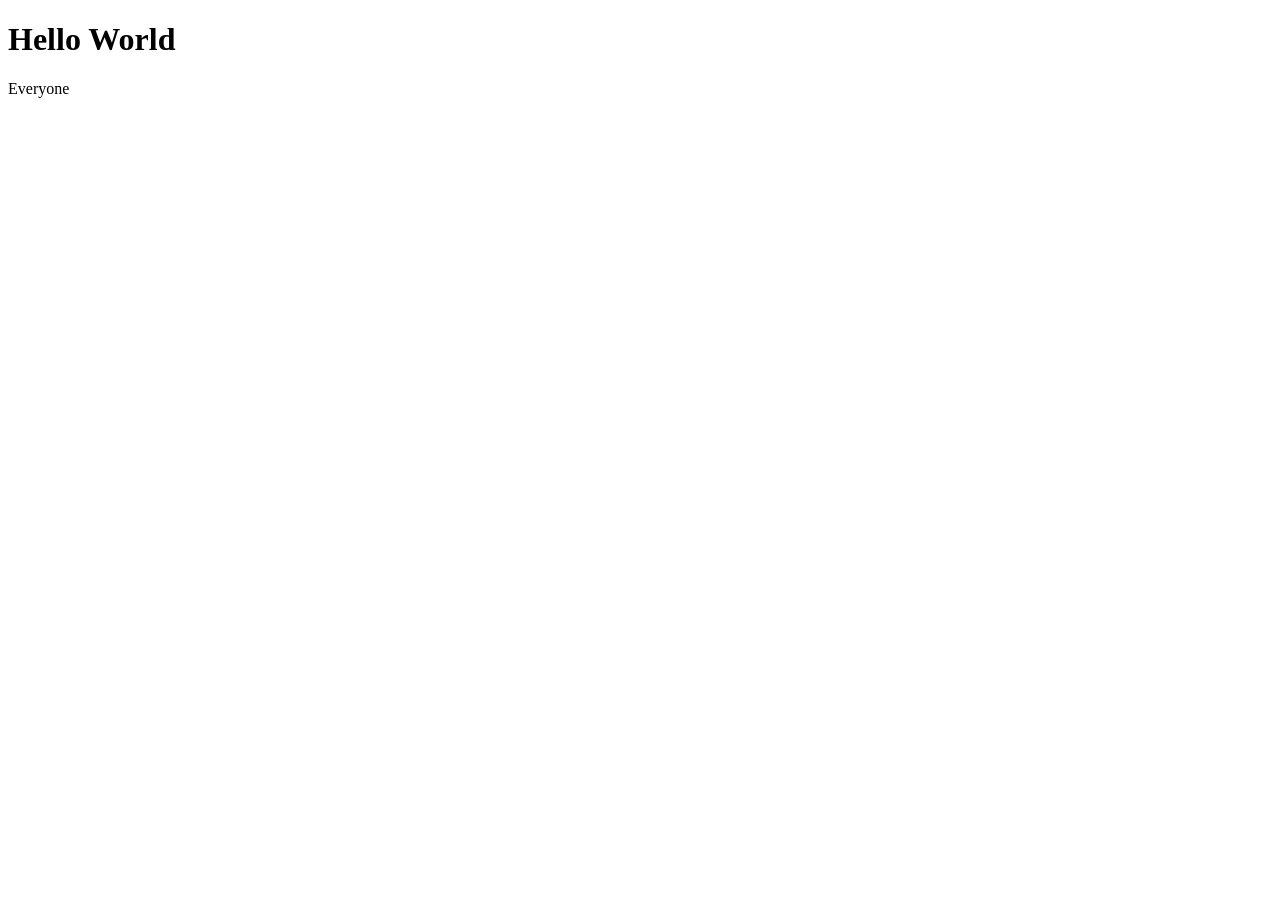
<file: index.html>
<!DOCTYPE html>
<html lang="en">
<head>
    <meta charset="UTF-8">
    <meta name="viewport" content="width=device-width, initial-scale=1.0">
    <title>Document</title>
</head>
<body>
    
    <h1 id="heading1">Hello</h1>
    <p id="paragraph1">Everyone</p>

    <script>
           document.getElementById("heading1").innerHTML=('Hello World');

    </script>
</body>
</html>
</file>
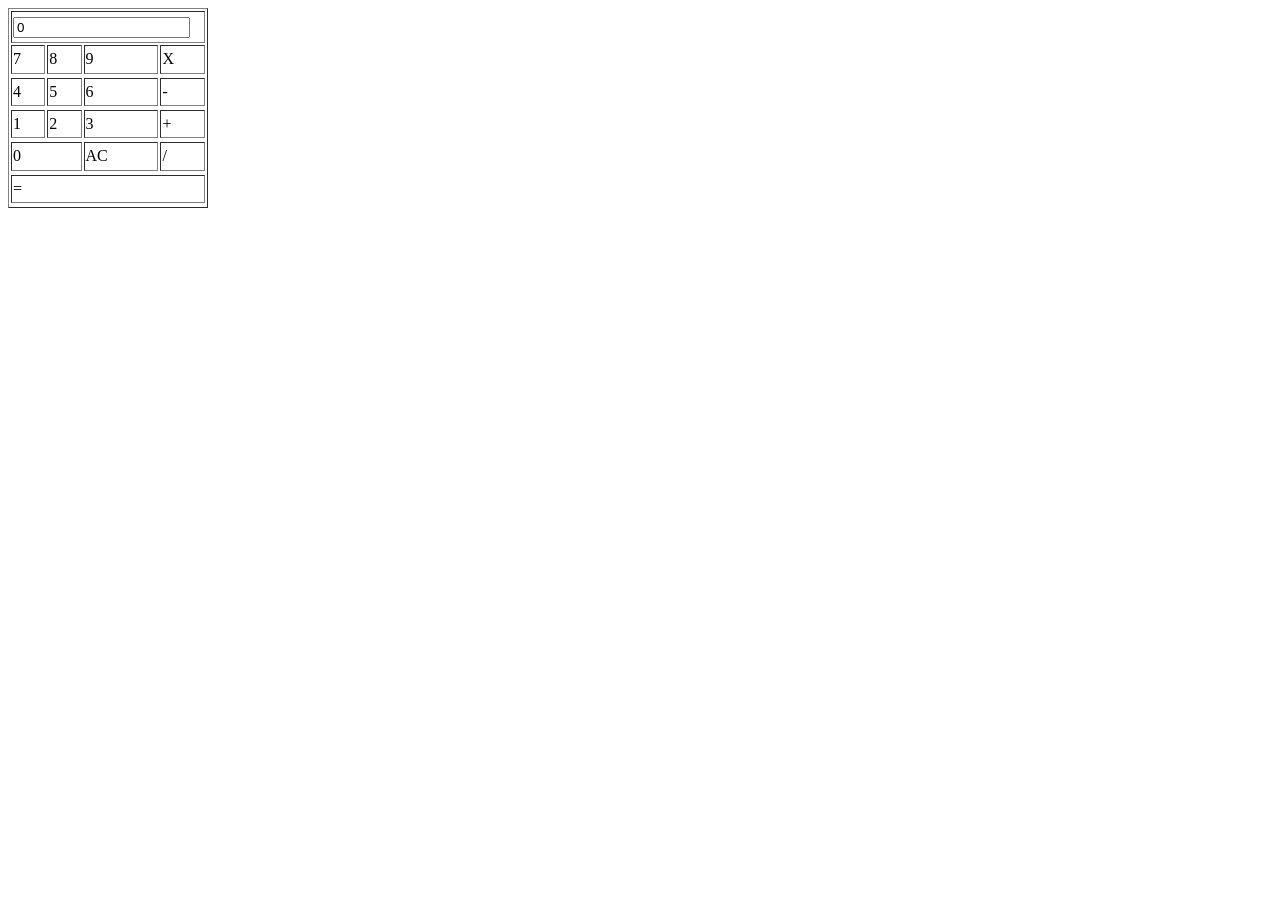
<file: calculater/index.html>
<!DOCTYPE html>
<html lang="en">
<head>
    <meta charset="UTF-8">
    <meta name="viewport" content="width=device-width, initial-scale=1.0">
    <title>Document</title>
</head>
<body>
    
    <table border="1" style="width: 200px; height: 200px;">
        <tr>
            <td colspan="4"><input type="text" value="0" id="inputBox"></td>
           
        </tr>
        <tr>
            <td onclick="pressButton(7)" >7</td>
            <td onclick="pressButton(8)">8</td>
            <td onclick="pressButton(9)">9</td>
            <td>X</td>
        <tr>
        <tr>
            <td onclick="pressButton(4)">4</td>
            <td onclick="pressButton(5)">5</td>
            <td onclick="pressButton(6)">6</td>
            <td>-</td>
        <tr>
        <tr>
            <td onclick="pressButton(1)">1</td>
            <td onclick="pressButton(2)">2</td>
            <td onclick="pressButton(3)">3</td>
            <td>+</td>
        <tr>
        <tr>
            <td colspan="2" onclick="pressButton('0')">0</td>
            <td>AC</td>
            <td>/</td>
        <tr>
        <tr>
            <td colspan="4">=</td>
        <tr>          
    </table>
    <script>

        var number1 ;
        var newLine = true;

        function pressButton(userInput){
                if(newLine){
                    document.getElementById('inputBox').value = userInput;
                    number1 = userInput;
                    newLine = false;
                }else{
                    document.getElementById('inputBox').value = number1*10 + userInput;
                    newLine = true;

                }
            }

         function operationButton(){
            
         }
    </script>
</body>
</html>
</file>
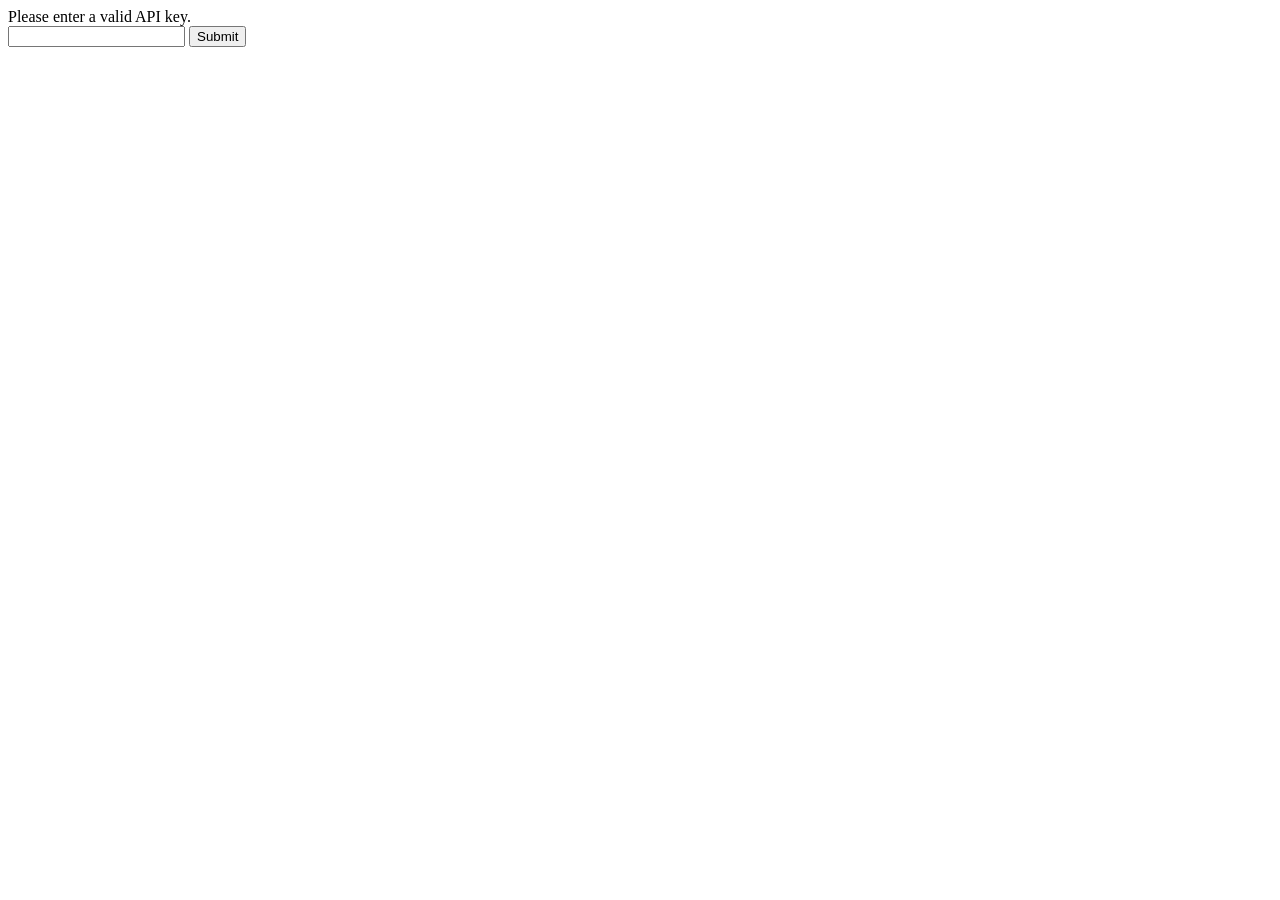
<file: ContactBookAPI/Project Files/index.html>
<!DOCTYPE html>
<html lang="en">
<head>
    <meta charset="UTF-8">
    <meta name="viewport" content="width=device-width, initial-scale=1.0">
    <title>Document</title>
</head>
<body onload="fetchContacts()">
     <div id="table">Contacts loading...</div>
     <button id="refresh" type="button" >Refresh</button>
    <button id="addContact" type="button" >Add Contact</button>

    <script src="config.js"></script>
    <script>
        document.getElementById("refresh").addEventListener("click", fetchContacts);
        document.getElementById("addContact").addEventListener("click", addContact);

        function fetchContacts() {
            fetch(rootPath + "controller/get-contacts/")
                .then(function (response) {
                    return response.json();
                })
                .then(function (data) {
                    console.log(data);
                     displayContacts(data); // now calling the function to show contacts
                    
                })
                .catch(function (error) {
                    console.error("Error fetching contacts:", error);
                });
        }

        function displayContacts(data) {
                let output = "<table>";

                data.forEach(contact => {
                    output += `
            <tr onclick="editContact(${contact.id})">
                <td><img src="${rootPath}controller/uploads/${contact.avatar}" width="50"/></td>
                <td><h5>${contact.firstname}</h5></td>
                <td><h5>${contact.lastname}</h5></td>
                <td><h5>${contact.mobile}</h5></td>
            </tr>`;
                });

                output += "</table>";
                document.getElementById("table").innerHTML = output;
            }


        function addContact(){
            window.open("add-contact.html", "_self");
        }

                // Check if API key is set
                if (!localStorage.getItem("apiKey")) {
                    window.open("enter-api-key.html", "_self");
                } else {
                    apiKey = localStorage.getItem("apiKey");
                }
       function editContact(id){
        window.open("edit-contact.html?id="+id, "_self");
       }
    </script>
</body>
</html>
</file>
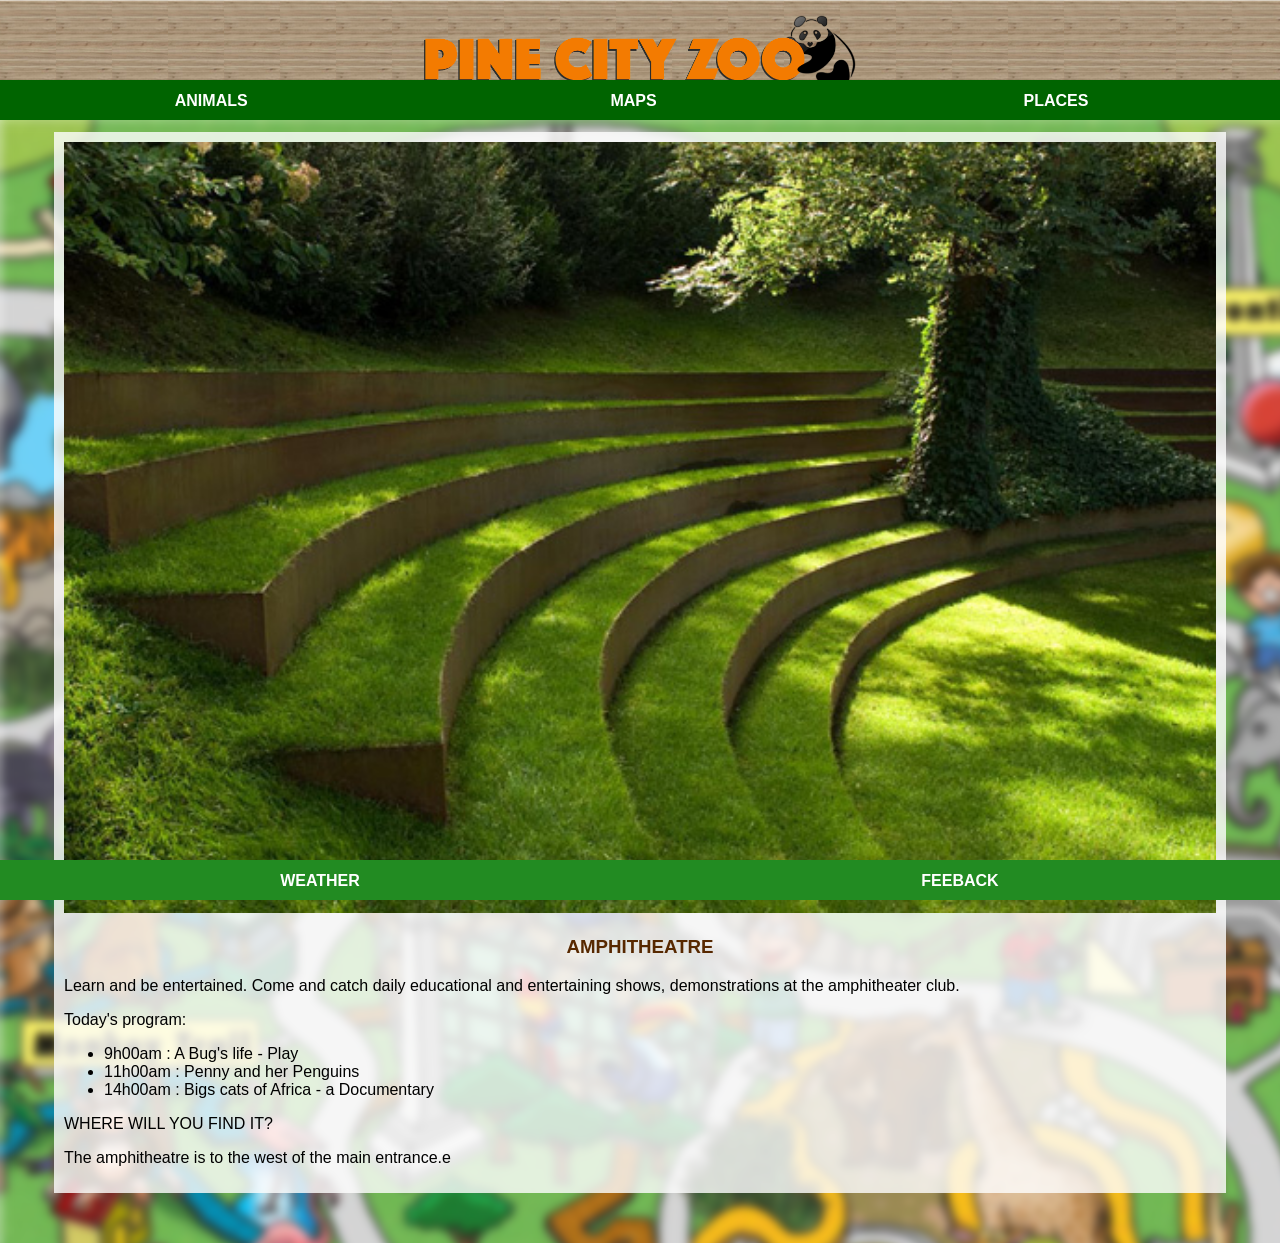
<file: amphitheatre.html>
<!DOCTYPE html>
<html lang="en">

<head>

    <link rel="stylesheet" href="style.css">
</head>

<body>
    <div id="header">
        <img src="images/logo.png" alt="">
    </div>

    <div id="tabs-top">
        <a href="animals.htm">ANIMALS</a>
        <a href="index.html">MAPS</a>
        <a href="places.html">PLACES</a>
    </div>


    <div id="main">
        <div id="content">
            <div id="info-box-full">
                <img class="right" src="images/garden-amphitheater.jpg" alt="" />
                <h3>AMPHITHEATRE</h3>
                <p>Learn and be entertained. Come and catch daily educational and entertaining shows,
                    demonstrations at the amphitheater club.</p>
                <p>Today's program:</p>
                <ul>
                    <li>9h00am  : A Bug's life - Play</li>
                    <li>11h00am : Penny and her Penguins</li>
                    <li>14h00am : Bigs cats of Africa - a Documentary</li>
                </ul>
                <p>WHERE WILL YOU FIND IT?</p>
                <p>The amphitheatre is to the west of the main entrance.e</p>          </div>
             </div>  
        </div>
    </div>

    <div id="tabs-bottom">
        <a href="weather.html">WEATHER</a>
        <a href="feedback.html">FEEBACK</a>
    </div>
</body>

</html>
</file>
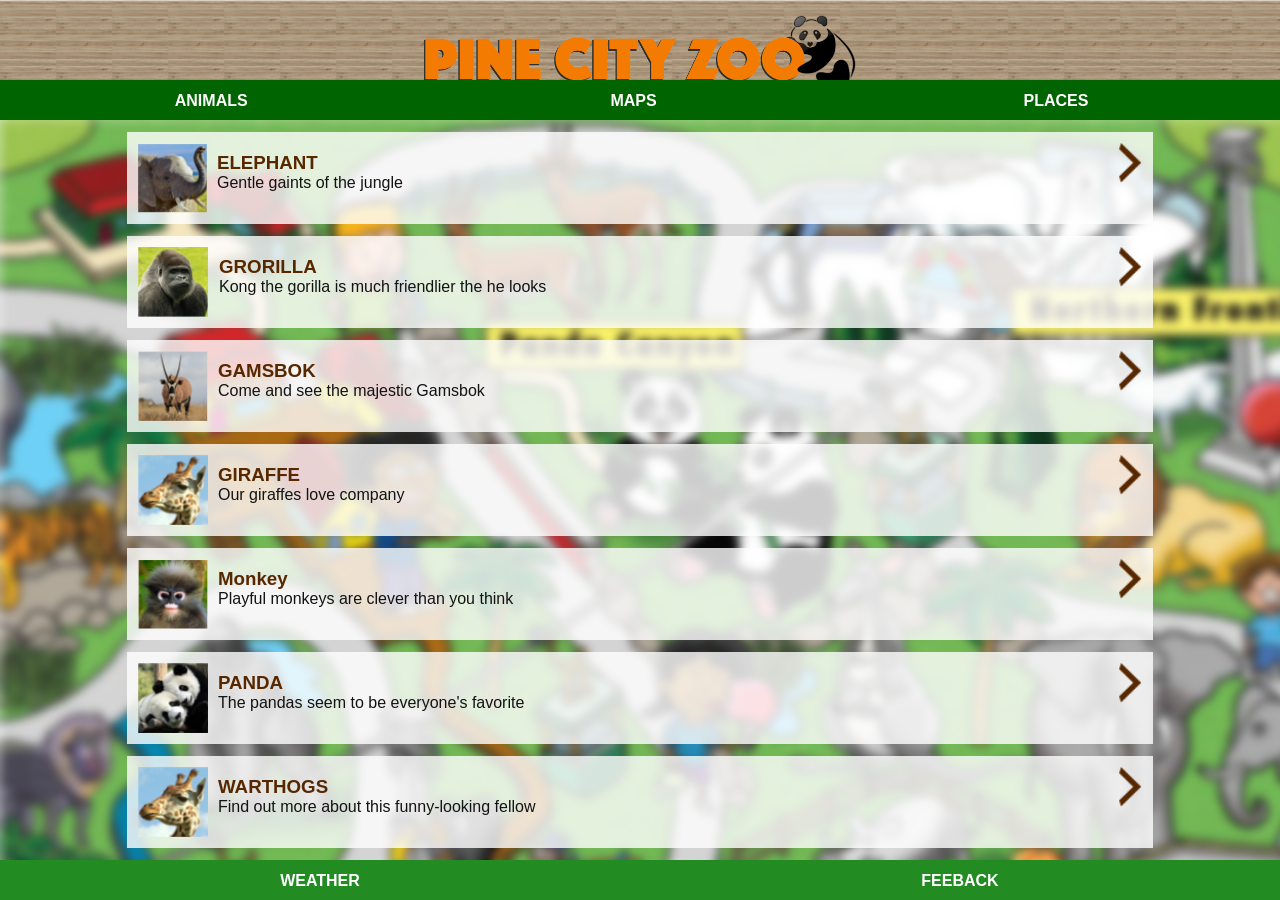
<file: animals.htm>
<!DOCTYPE html>
<html lang="en">

<head>

    <link rel="stylesheet" href="style.css">
</head>

<body>
    <div id="header">
        <img src="images/logo.png" alt="">
    </div>

    <div id="tabs-top">
        <a href="animals.htm">ANIMALS</a>
        <a href="index.html">MAPS</a>
        <a href="places.html">PLACES</a>
    </div>


    <div id="main">
        <div id="content">
         <a class="info-box" href="elephant.html">
            <img class="right" src="images/next-arrow.png" alt="">
            <img src="images/elephant-tn.png" alt="">
            <h3>ELEPHANT</h3>
            <p>Gentle gaints of the jungle</p>
         </a>
        <a class="info-box" href="#">
            <img class="right" src="images/next-arrow.png" alt="">
            <img src="images/gorilla-tn.png" alt="">
            <h3>GRORILLA</h3>
            <p>Kong the gorilla is much friendlier the he looks</p>
        </a>
        <a class="info-box" href="#">
            <img class="right" src="images/next-arrow.png" alt="">
            <img src="images/gemsbok-tn.png" alt="">
            <h3>GAMSBOK</h3>
            <p>Come and see the majestic Gamsbok</p>
        </a>
        <a class="info-box" href="#">
            <img class="right" src="images/next-arrow.png" alt="">
            <img src="images/giraffe-tn.png" alt="">
            <h3>GIRAFFE</h3>
            <p>Our giraffes love company</p>
        </a>
        <a class="info-box" href="#">
            <img class="right" src="images/next-arrow.png" alt="">
            <img src="images/monkey-tn.png" alt="">
            <h3>Monkey</h3>
            <p>Playful monkeys are clever than you think</p>
        </a>
        <a class="info-box" href="#">
            <img class="right" src="images/next-arrow.png" alt="">
            <img src="images/panda-tn.png" alt="">
            <h3>PANDA</h3>
            <p>The pandas seem to be everyone's favorite</p>
        </a>
        <a class="info-box" href="#">
            <img class="right" src="images/next-arrow.png" alt="">
            <img src="images/giraffe-tn.png" alt="">
            <h3>WARTHOGS</h3>
            <p>Find out more about this funny-looking fellow</p>
        </a>
        </div>
    
    </div>

    <div id="tabs-bottom">
        <a href="weather.html">WEATHER</a>
        <a href="feedback.html">FEEBACK</a>
    </div>
</body>

</html>
</file>
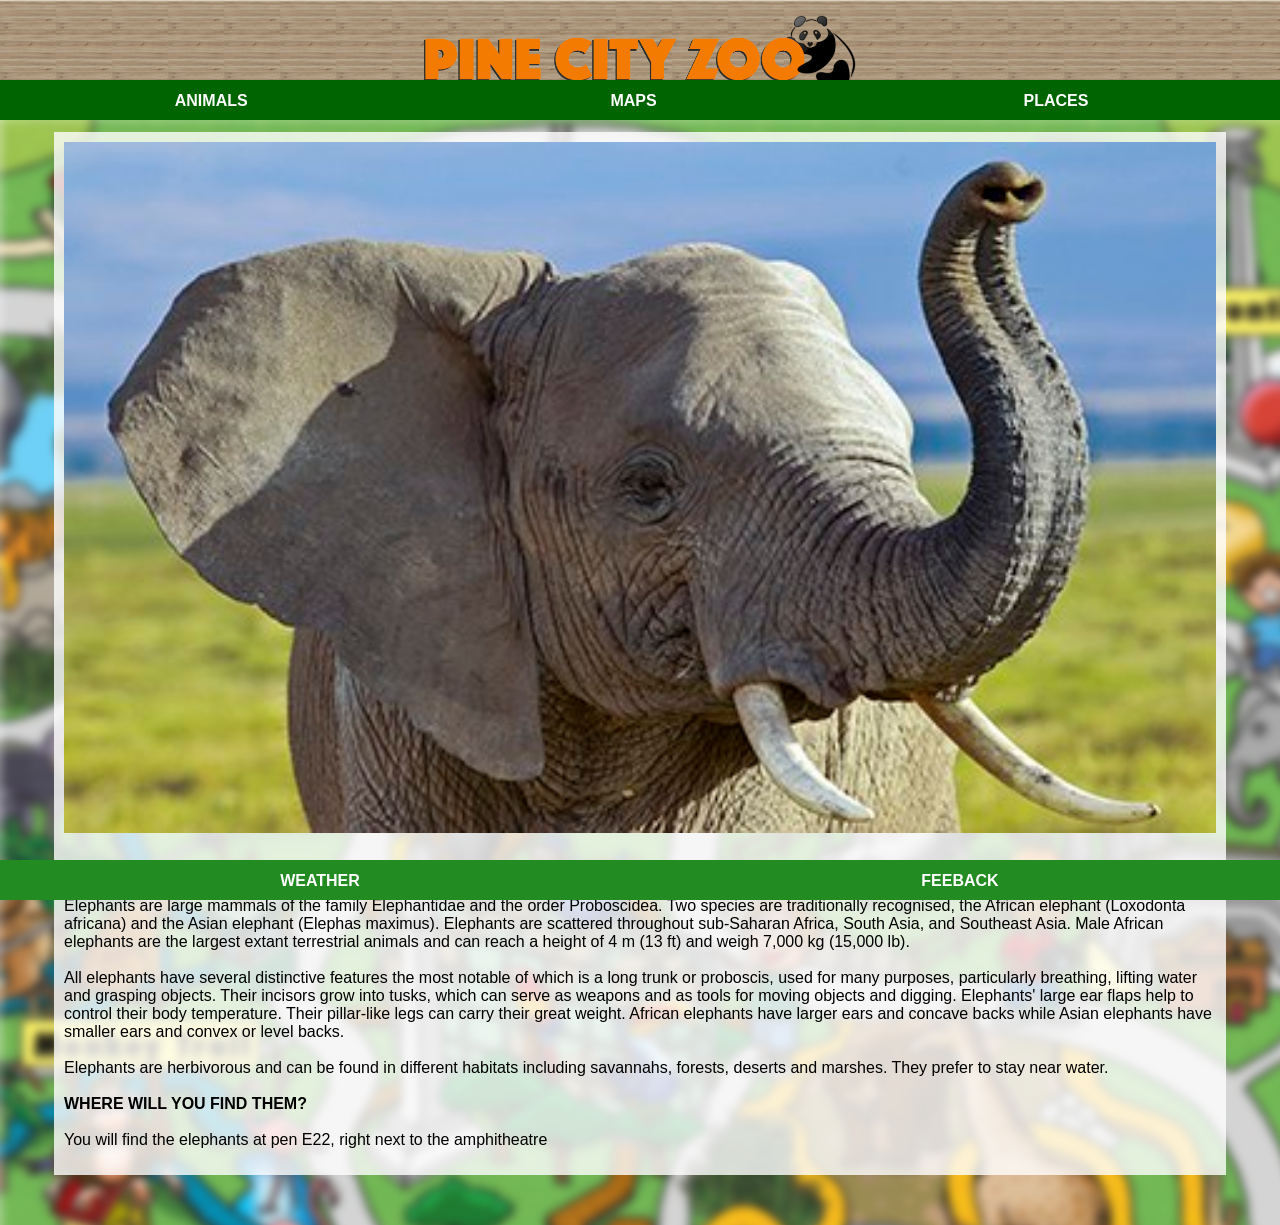
<file: elephant.html>
<!DOCTYPE html>
<html lang="en">

<head>

    <link rel="stylesheet" href="style.css">
</head>

<body>
    <div id="header">
        <img src="images/logo.png" alt="">
    </div>

    <div id="tabs-top">
        <a href="animals.htm">ANIMALS</a>
        <a href="index.html">MAPS</a>
        <a href="places.html">PLACES</a>
    </div>


    <div id="main">
        <div id="content">
            <div id="info-box-full">
                <img  src="images/elephant.jpg" alt="" />
                <h3>ELEPHANTS</h3>
                <p>Elephants are large mammals of the family Elephantidae and the order Proboscidea. Two species are
                    traditionally
                    recognised, the African elephant (Loxodonta africana) and the Asian elephant (Elephas maximus).
                    Elephants are scattered
                    throughout sub-Saharan Africa, South Asia, and Southeast Asia. Male African elephants are the
                    largest extant terrestrial
                    animals and can reach a height of 4 m (13 ft) and weigh 7,000 kg (15,000 lb).
                    <br><br>
                    All elephants have several distinctive features the most notable of which is a long trunk or
                    proboscis, used for many
                    purposes, particularly breathing, lifting water and grasping objects. Their incisors grow into
                    tusks, which can serve as
                    weapons and as tools for moving objects and digging. Elephants' large ear flaps help to control
                    their body temperature.
                    Their pillar-like legs can carry their great weight. African elephants have larger ears and concave
                    backs while Asian
                    elephants have smaller ears and convex or level backs.
                    <br><br>
                    Elephants are herbivorous and can be found in different habitats including savannahs, forests,
                    deserts and marshes. They
                    prefer to stay near water.
                    <br><br>
                    <strong>WHERE WILL YOU FIND THEM?</strong>
                    <br><br>

                    You will find the elephants at pen E22, right next to the amphitheatre
                </p>

            </div>
        </div>
    </div>

    <div id="tabs-bottom">
        <a href="weather.html">WEATHER</a>
        <a href="feedback.html">FEEBACK</a>
    </div>
</body>

</html>
</file>
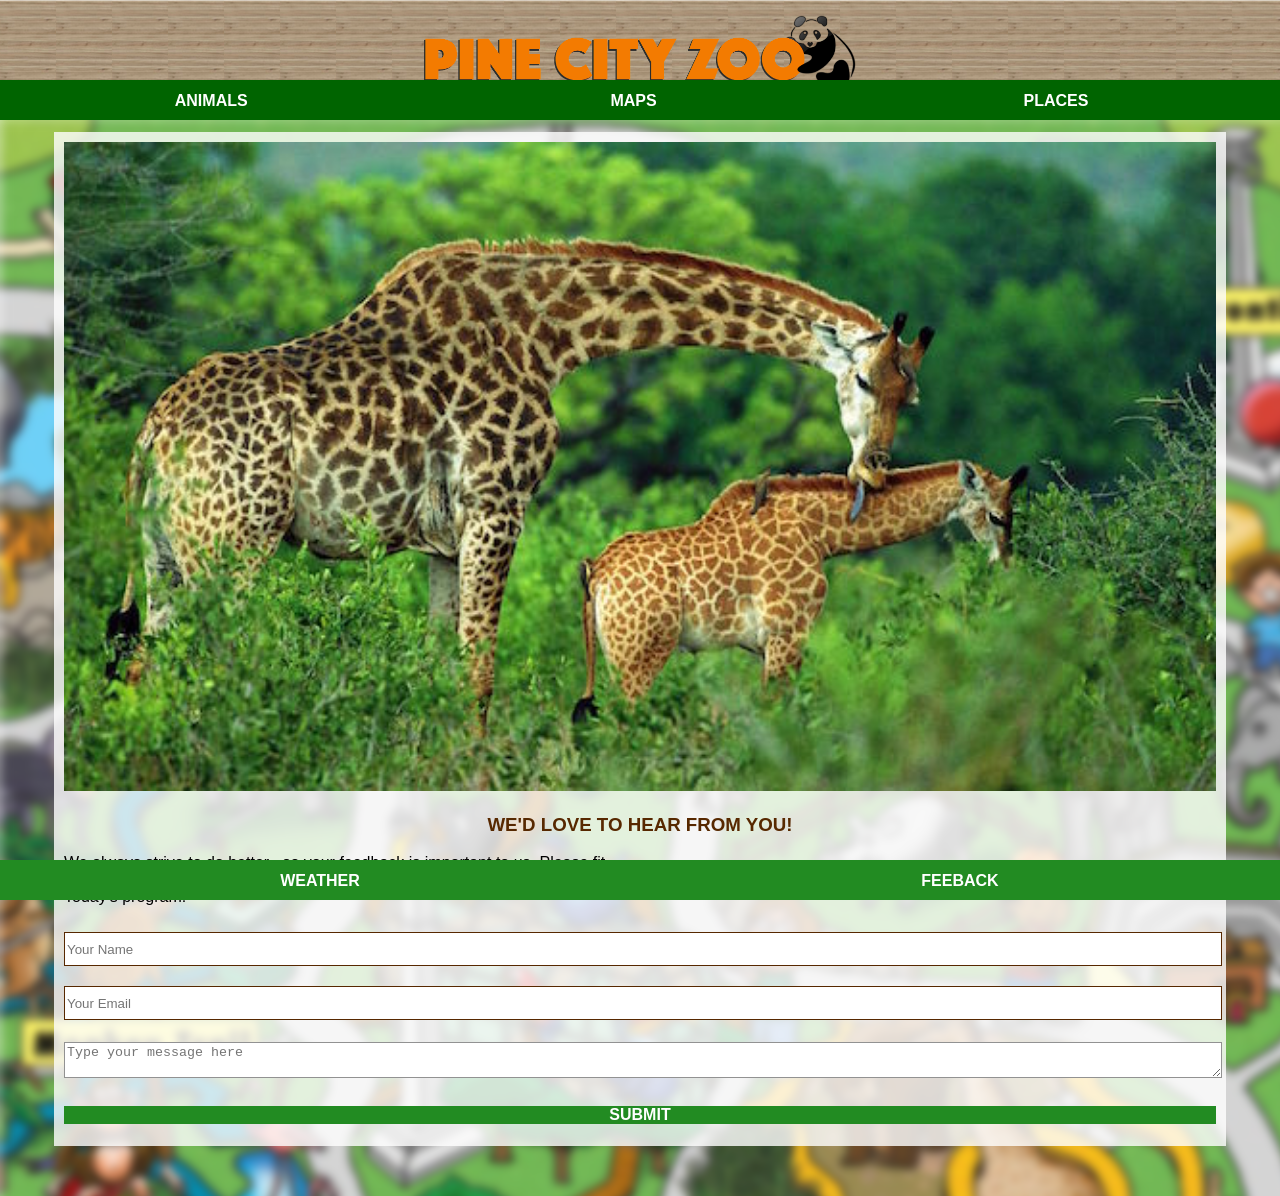
<file: feedback.html>
<!DOCTYPE html>
<html lang="en">

<head>

    <link rel="stylesheet" href="style.css">
</head>

<body>
    <div id="header">
        <img src="images/logo.png" alt="">
    </div>

    <div id="tabs-top">
        <a href="animals.htm">ANIMALS</a>
        <a href="index.html">MAPS</a>
        <a href="places.html">PLACES</a>
    </div>


    <div id="main">
        <div id="content">
            <div id="info-box-full">
                <img class="right" src="images/giraffe-large.jpg" alt="" />
                <h3>WE'D LOVE TO HEAR FROM YOU!</h3>
                <p>We always strive to do better , so your feedback is important to us .Please fit</p>
                <p>Today's program:</p>
                 
                <input type="text" placeholder="Your Name" id="name"/>
                <input type="text" placeholder="Your Email" id="email"/>
                <textarea placeholder="Type your message here" id=""></textarea>
                <a  class="button" href="message-received.html">SUBMIT</a>
            </div>
        </div>
    </div>
    </div>

    <div id="tabs-bottom">
        <a href="weather.html">WEATHER</a>
        <a href="feedback.html">FEEBACK</a>
    </div>
</body>

</html>
</file>
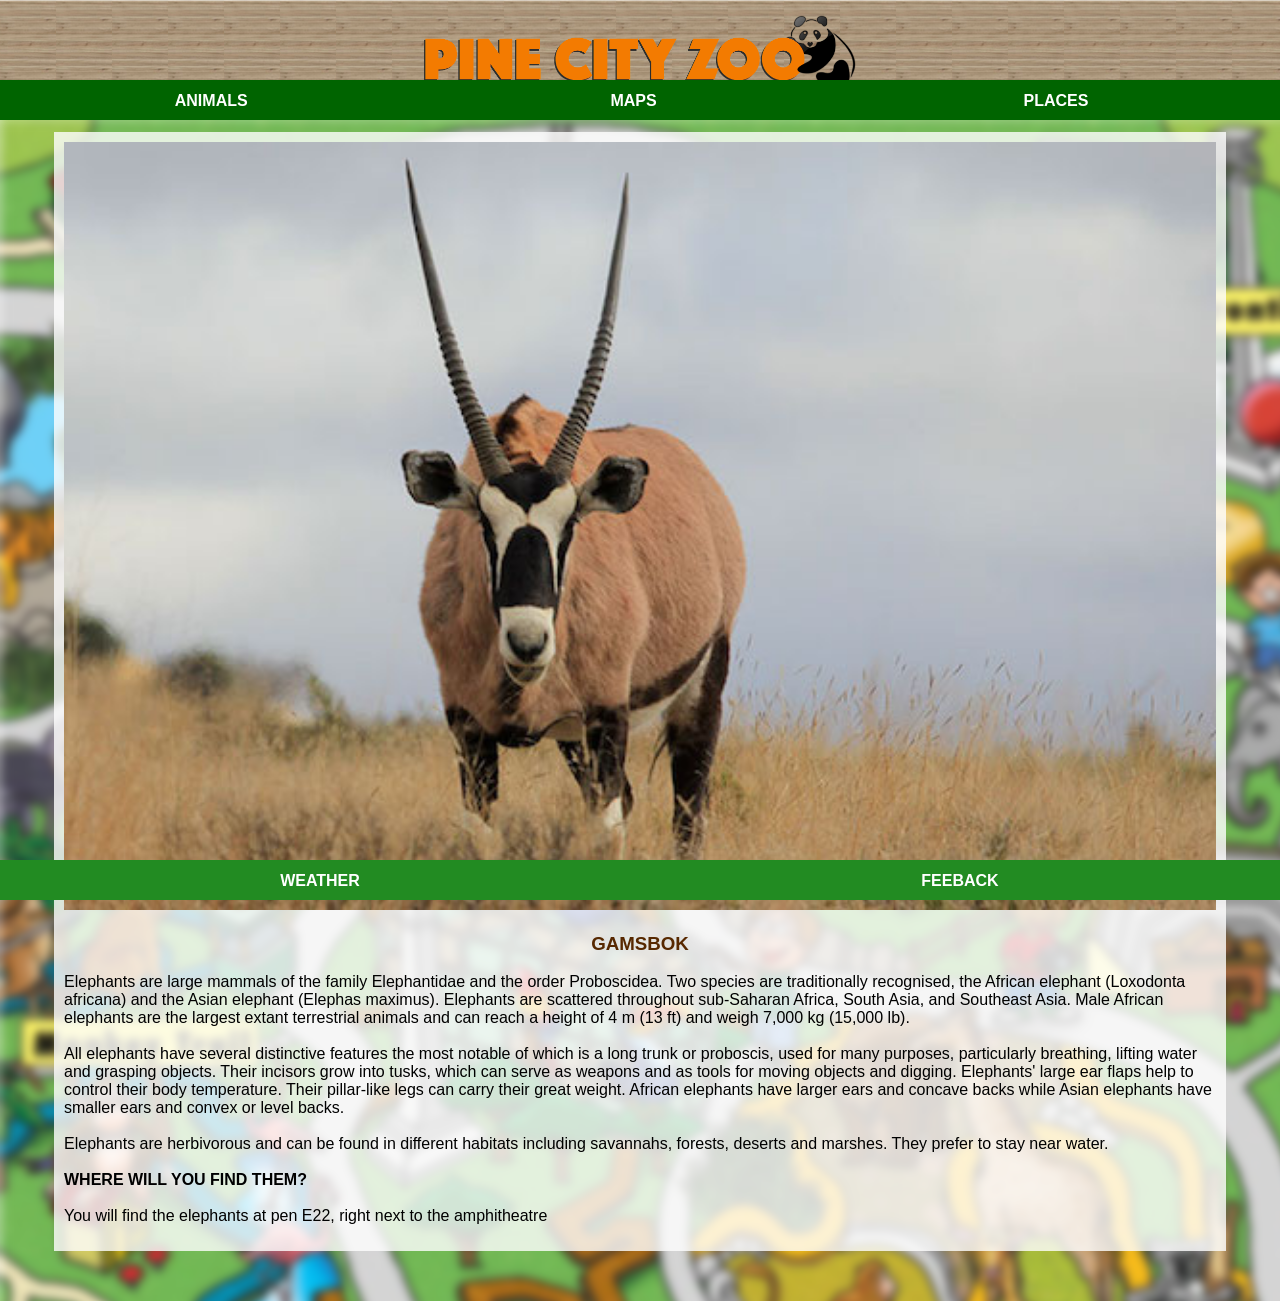
<file: gamsbook.html>
<!DOCTYPE html>
<html lang="en">

<head>

    <link rel="stylesheet" href="style.css">
</head>

<body>
    <div id="header">
        <img src="images/logo.png" alt="">
    </div>

    <div id="tabs-top">
        <a href="animals.htm">ANIMALS</a>
        <a href="index.html">MAPS</a>
        <a href="places.html">PLACES</a>
    </div>


    <div id="main">
        <div id="content">
            <div id="info-box-full">
                <img src="images/gemsbok.jpg" alt="" />
                <h3>GAMSBOK</h3>
                <p>Elephants are large mammals of the family Elephantidae and the order Proboscidea. Two species are
                    traditionally
                    recognised, the African elephant (Loxodonta africana) and the Asian elephant (Elephas maximus).
                    Elephants are scattered
                    throughout sub-Saharan Africa, South Asia, and Southeast Asia. Male African elephants are the
                    largest extant terrestrial
                    animals and can reach a height of 4 m (13 ft) and weigh 7,000 kg (15,000 lb).
                    <br><br>
                    All elephants have several distinctive features the most notable of which is a long trunk or
                    proboscis, used for many
                    purposes, particularly breathing, lifting water and grasping objects. Their incisors grow into
                    tusks, which can serve as
                    weapons and as tools for moving objects and digging. Elephants' large ear flaps help to control
                    their body temperature.
                    Their pillar-like legs can carry their great weight. African elephants have larger ears and concave
                    backs while Asian
                    elephants have smaller ears and convex or level backs.
                    <br><br>
                    Elephants are herbivorous and can be found in different habitats including savannahs, forests,
                    deserts and marshes. They
                    prefer to stay near water.
                    <br><br>
                    <strong>WHERE WILL YOU FIND THEM?</strong>
                    <br><br>

                    You will find the elephants at pen E22, right next to the amphitheatre
                </p>

            </div>
        </div>
    </div>

    <div id="tabs-bottom">
        <a href="weather.html">WEATHER</a>
        <a href="feedback.html">FEEBACK</a>
    </div>
</body>

</html>
</file>
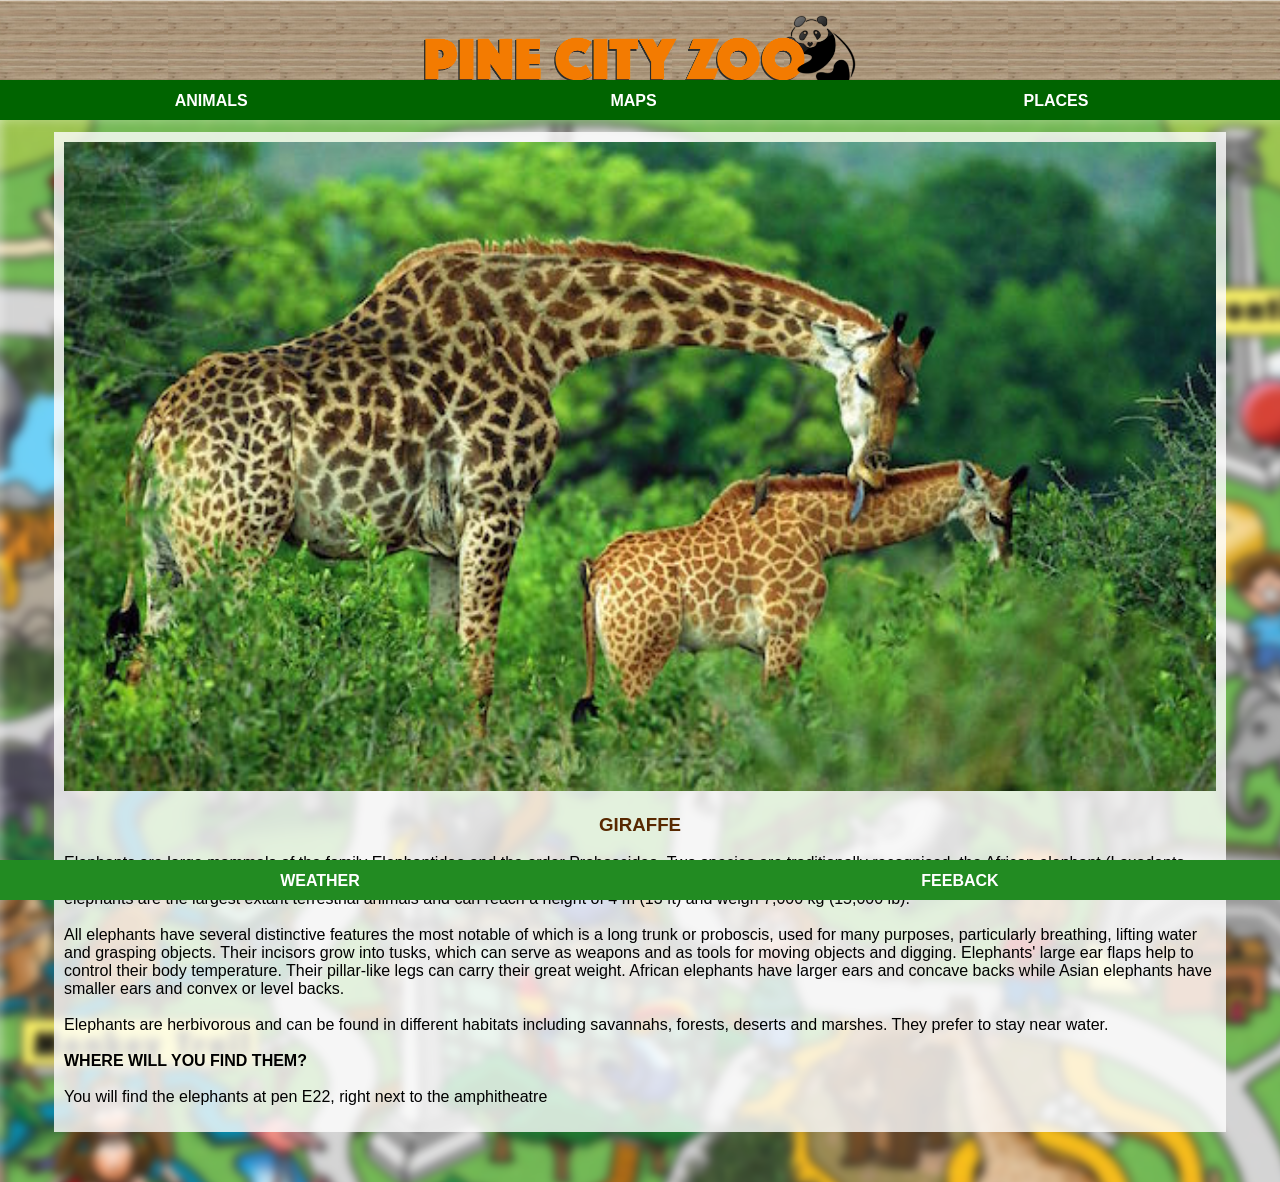
<file: giraffes.html>
<!DOCTYPE html>
<html lang="en">

<head>

    <link rel="stylesheet" href="style.css">
</head>

<body>
    <div id="header">
        <img src="images/logo.png" alt="">
    </div>

    <div id="tabs-top">
        <a href="animals.htm">ANIMALS</a>
        <a href="index.html">MAPS</a>
        <a href="places.html">PLACES</a>
    </div>


    <div id="main">
        <div id="content">
            <div id="info-box-full">
                <img src="images/giraffe-large.jpg" alt="" />
                <h3>GIRAFFE</h3>
                <p>Elephants are large mammals of the family Elephantidae and the order Proboscidea. Two species are
                    traditionally
                    recognised, the African elephant (Loxodonta africana) and the Asian elephant (Elephas maximus).
                    Elephants are scattered
                    throughout sub-Saharan Africa, South Asia, and Southeast Asia. Male African elephants are the
                    largest extant terrestrial
                    animals and can reach a height of 4 m (13 ft) and weigh 7,000 kg (15,000 lb).
                    <br><br>
                    All elephants have several distinctive features the most notable of which is a long trunk or
                    proboscis, used for many
                    purposes, particularly breathing, lifting water and grasping objects. Their incisors grow into
                    tusks, which can serve as
                    weapons and as tools for moving objects and digging. Elephants' large ear flaps help to control
                    their body temperature.
                    Their pillar-like legs can carry their great weight. African elephants have larger ears and concave
                    backs while Asian
                    elephants have smaller ears and convex or level backs.
                    <br><br>
                    Elephants are herbivorous and can be found in different habitats including savannahs, forests,
                    deserts and marshes. They
                    prefer to stay near water.
                    <br><br>
                    <strong>WHERE WILL YOU FIND THEM?</strong>
                    <br><br>

                    You will find the elephants at pen E22, right next to the amphitheatre
                </p>

            </div>
        </div>
    </div>

    <div id="tabs-bottom">
        <a href="weather.html">WEATHER</a>
        <a href="feedback.html">FEEBACK</a>
    </div>
</body>

</html>
</file>
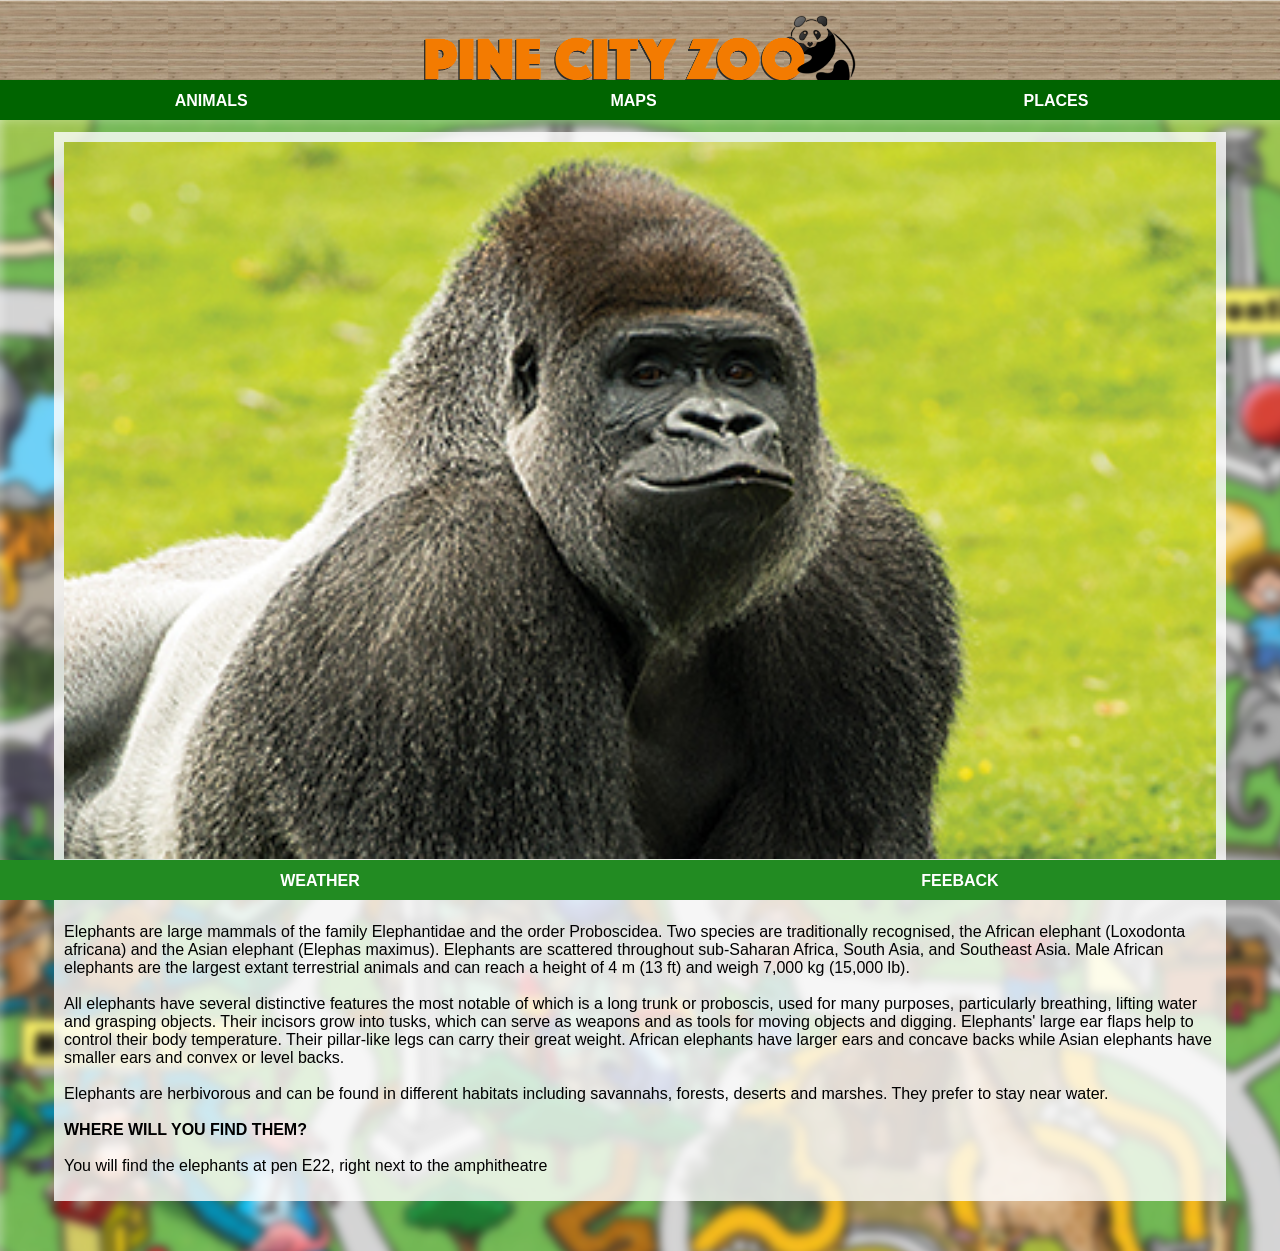
<file: grorilla.html>
<!DOCTYPE html>
<html lang="en">

<head>

    <link rel="stylesheet" href="style.css">
</head>

<body>
    <div id="header">
        <img src="images/logo.png" alt="">
    </div>

    <div id="tabs-top">
        <a href="animals.htm">ANIMALS</a>
        <a href="index.html">MAPS</a>
        <a href="places.html">PLACES</a>
    </div>


    <div id="main">
        <div id="content">
            <div id="info-box-full">
                <img src="images/gorilla.jpg" alt="" />
                <h3>GRORILLA</h3>
                <p>Elephants are large mammals of the family Elephantidae and the order Proboscidea. Two species are
                    traditionally
                    recognised, the African elephant (Loxodonta africana) and the Asian elephant (Elephas maximus).
                    Elephants are scattered
                    throughout sub-Saharan Africa, South Asia, and Southeast Asia. Male African elephants are the
                    largest extant terrestrial
                    animals and can reach a height of 4 m (13 ft) and weigh 7,000 kg (15,000 lb).
                    <br><br>
                    All elephants have several distinctive features the most notable of which is a long trunk or
                    proboscis, used for many
                    purposes, particularly breathing, lifting water and grasping objects. Their incisors grow into
                    tusks, which can serve as
                    weapons and as tools for moving objects and digging. Elephants' large ear flaps help to control
                    their body temperature.
                    Their pillar-like legs can carry their great weight. African elephants have larger ears and concave
                    backs while Asian
                    elephants have smaller ears and convex or level backs.
                    <br><br>
                    Elephants are herbivorous and can be found in different habitats including savannahs, forests,
                    deserts and marshes. They
                    prefer to stay near water.
                    <br><br>
                    <strong>WHERE WILL YOU FIND THEM?</strong>
                    <br><br>

                    You will find the elephants at pen E22, right next to the amphitheatre
                </p>

            </div>
        </div>
    </div>

    <div id="tabs-bottom">
        <a href="weather.html">WEATHER</a>
        <a href="feedback.html">FEEBACK</a>
    </div>
</body>

</html>
</file>
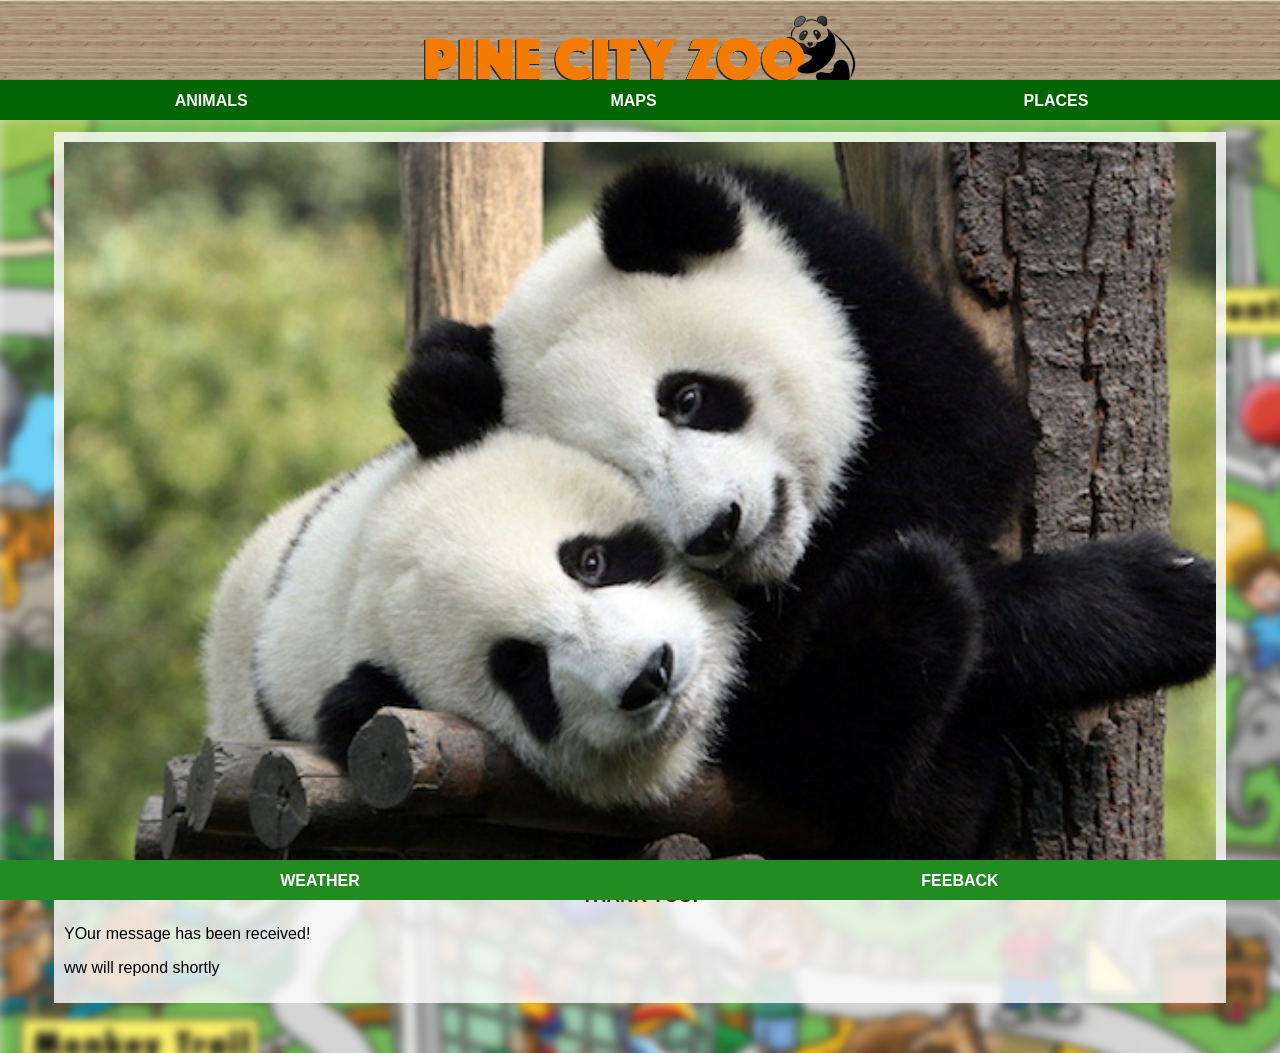
<file: message-received.html>
<!DOCTYPE html>
<html lang="en">

<head>

    <link rel="stylesheet" href="style.css">
</head>

<body>
    <div id="header">
        <img src="images/logo.png" alt="">
    </div>

    <div id="tabs-top">
        <a href="animals.htm">ANIMALS</a>
        <a href="index.html">MAPS</a>
        <a href="places.html">PLACES</a>
    </div>


    <div id="main">
        <div id="content">
            <div id="info-box-full">
                <img class="right" src="images/panda.jpg" alt="" />
                <h3>THANK YOU!</h3>
                <p>YOur message has been received!</p>
                <p>ww will repond shortly </p>

           
            </div>
        </div>
    </div>
    </div>

    <div id="tabs-bottom">
        <a href="weather.html">WEATHER</a>
        <a href="feedback.html">FEEBACK</a>
    </div>
</body>

</html>
</file>
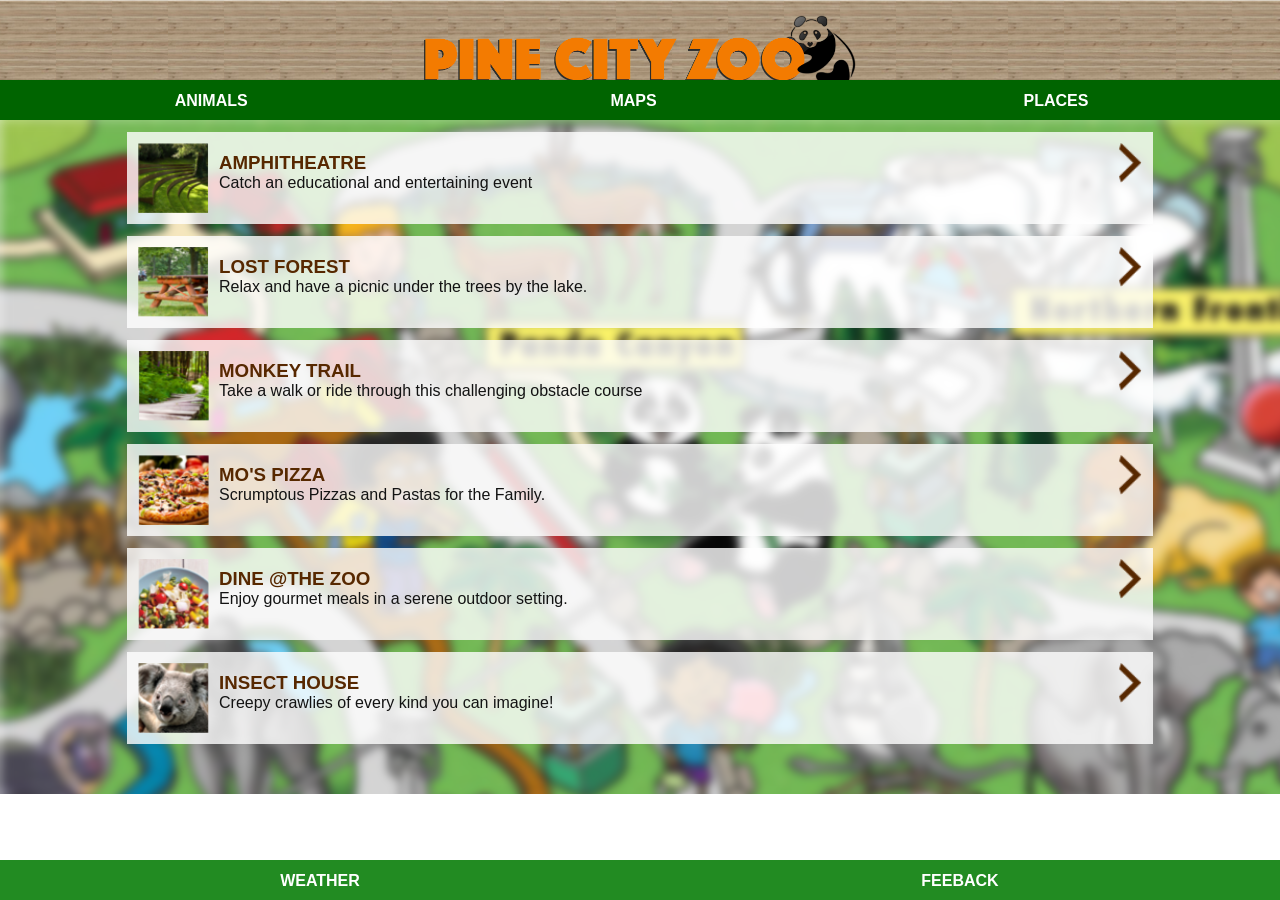
<file: places.html>
<!DOCTYPE html>
<html lang="en">

<head>

    <link rel="stylesheet" href="style.css">
</head>

<body>
    <div id="header">
        <img src="images/logo.png" alt="">
    </div>

    <div id="tabs-top">
        <a href="animals.htm">ANIMALS</a>
        <a href="index.html">MAPS</a>
        <a href="places.html">PLACES</a>
    </div>


    <div id="main">
        <div id="content">
            <a class="info-box" href="amphitheatre.html">
                <img class="right" src="images/next-arrow.png" alt="">
                <img src="images/amphitheatre-tn.png" alt="">
                <h3>AMPHITHEATRE</h3>
                <p>Catch an educational and entertaining event</p>
            </a>
            <a class="info-box" href="#">
                <img class="right" src="images/next-arrow.png" alt="">
                <img src="images/lost-forest-tn.png" alt="">
                <h3>LOST FOREST</h3>
                <p>Relax and have a picnic under the trees by the lake.</p>
            </a>
            <a class="info-box" href="#">
                <img class="right" src="images/next-arrow.png" alt="">
                <img src="images/monkey-trail-tn.png" alt="">
                <h3>MONKEY TRAIL</h3>
                <p>Take a walk or ride through this challenging obstacle course</p>
            </a>
            <a class="info-box" href="#">
                <img class="right" src="images/next-arrow.png" alt="">
                <img src="images/pizza-shop-tn.png" alt="">
                <h3>MO'S PIZZA</h3>
                <p>Scrumptous Pizzas and Pastas for the Family.</p>
            </a>
            <a class="info-box" href="#">
                <img class="right" src="images/next-arrow.png" alt="">
                <img src="images/restaurant-tn.png" alt="">
                <h3>DINE @THE ZOO</h3>
                <p>Enjoy gourmet meals in a serene outdoor setting.</p>
            </a>
            <a class="info-box" href="#">
                <img class="right" src="images/next-arrow.png" alt="">
                <img src="images/koala-tn.png" alt="">
                <h3>INSECT HOUSE</h3>
                <p>Creepy crawlies of every kind you can imagine!</p>
            </a>
          
        </div>

    </div>

    <div id="tabs-bottom">
        <a href="weather.html">WEATHER</a>
        <a href="feedback.html">FEEBACK</a>
    </div>
</body>

</html>
</file>
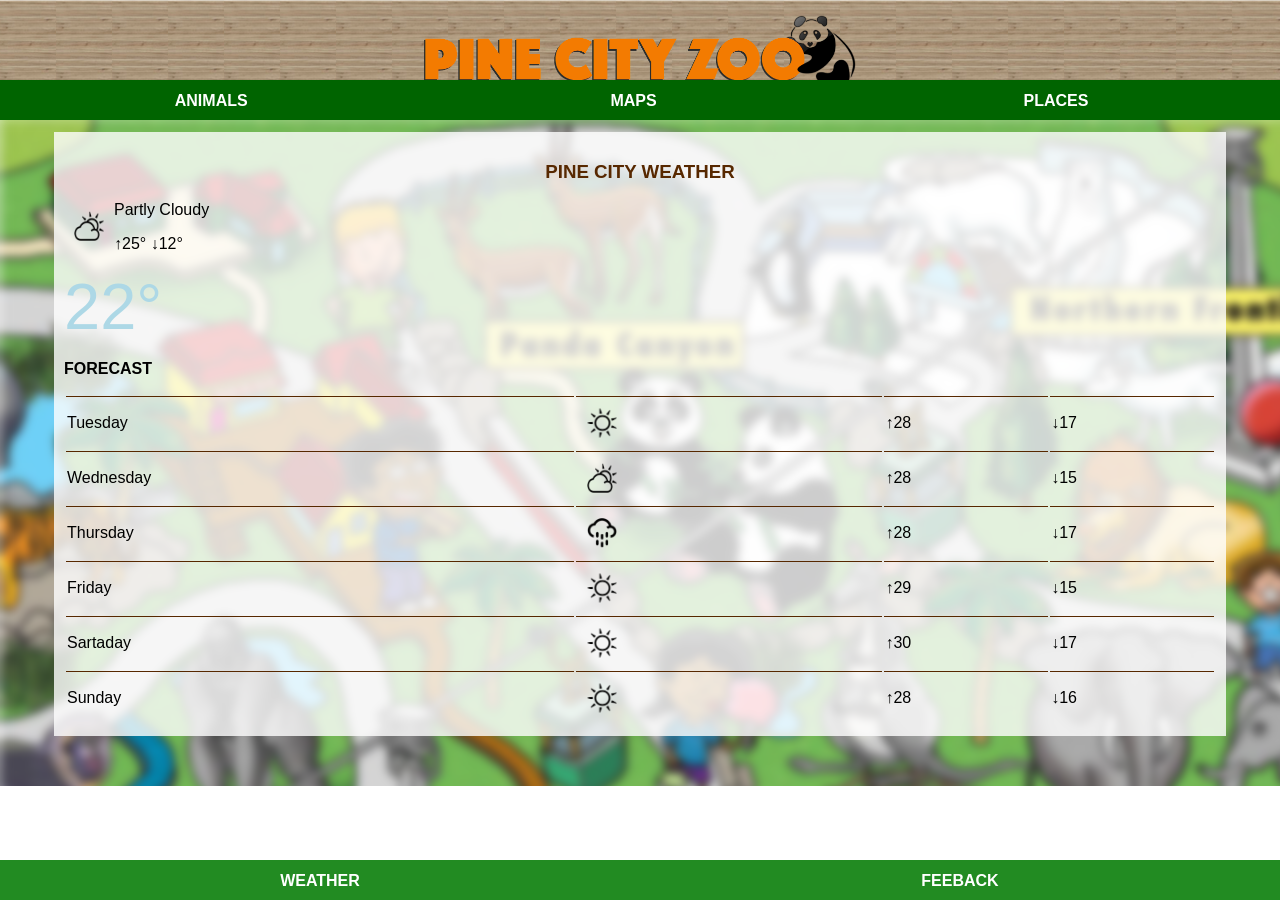
<file: weather.html>
<!DOCTYPE html>
<html lang="en">

<head>

    <link rel="stylesheet" href="style.css">
</head>

<body>
    <div id="header">
        <img src="images/logo.png" alt="">
    </div>

    <div id="tabs-top">
        <a href="animals.htm">ANIMALS</a>
        <a href="index.html">MAPS</a>
        <a href="places.html">PLACES</a>
    </div>


    <div id="main">
        <div id="content">
            <div id="info-box-full">
                <h3>PINE CITY WEATHER</h3>
                <p><img  class="info-box-weather-icon" src="images/partly-cloudy.png" alt="">Partly Cloudy</p>
                <p>&uarr;25&deg &darr;12&deg;</p>
                <h1 class="info-box-weather-icon">22&deg;</h1>
                <p><strong>FORECAST</strong></p>

                <table>
                    <tr>
                        <td>Tuesday</td>
                        <td><img class="info-box-weather-icon" src="images/sunny.png"></td>
                        <td>&uarr;28</td>
                        <td>&darr;17</td>
                    </tr>
                    <tr>
                        <td>Wednesday</td>
                        <td><img class="info-box-weather-icon" src="images/partly-cloudy.png"></td>
                        <td>&uarr;28</td>
                        <td>&darr;15</td>
                    </tr>
                    <tr>
                        <td>Thursday</td>
                        <td><img class="info-box-weather-icon" src="images/rain.png"></td>
                        <td>&uarr;28</td>
                        <td>&darr;17</td>
                    </tr>
                    <tr>
                        <td>Friday</td>
                        <td><img class="info-box-weather-icon" src="images/sunny.png"></td>
                        <td>&uarr;29</td>
                        <td>&darr;15</td>
                    </tr>
                    <tr>
                        <td>Sartaday</td>
                        <td><img class="info-box-weather-icon" src="images/sunny.png"></td>
                        <td>&uarr;30</td>
                        <td>&darr;17</td>
                    </tr>
                    <tr>
                        <td>Sunday</td>
                        <td><img class="info-box-weather-icon" src="images/sunny.png"></td>
                        <td>&uarr;28</td>
                        <td>&darr;16</td>
                    </tr>            
                </table>
            </div>
        </div>
    </div>

    <div id="tabs-bottom">
        <a href="weather.html">WEATHER</a>
        <a href="feedback.html">FEEBACK</a>
    </div>
</body>

</html>
</file>
<file: style.css>
body{
    padding: 0;
    margin: 0;
    font-family: Helvetica;

}
/*#################### HEADER ####################*/
#header{
  position: fixed;
  top:0px;
  left:0px;
  z-index: 500 ;
  width: 100%;  
  height: 80px;
  background-image: url('images/wood-bg.png');
  background-repeat: repeat-x;
}

#header img{
      display:block;
      margin: auto;
      height: 70px;
      padding-top: 15px;
}

/*#################### TOP-TABS ####################*/
#tabs-top{
  position: fixed;
  top:80px;
  left:0px;
  z-index: 500 ;
  width: 100%;  
  height: 40px;
  background-color: darkgreen;
 
}
#tabs-top a{
    float: left;
    display: block;
    width: 33%;
    height: 35px;
    font-weight:700;
    color: white;
    text-align: center;
    text-decoration: none;
    padding-top: 12px;
}
/*#################### MAIN-HOME ####################*/
#main-home {
    margin-top: 120px;   
}
/*#################### BOTTOM-TABS ####################*/
#tabs-bottom{
  position: fixed;
  bottom:0px;
  left:0px;
  z-index: 500 ;
  width: 100%;  
  height: 40px;
  background-color: forestgreen;
 
}
#tabs-bottom a{
    float: left;
    display: block;
    width: 50%;
    height: 35px;
    font-weight:700;
    color: white;
    text-align: center;
    text-decoration: none;
    padding-top: 12px;
}

/*#################### MAIN ####################*/

#main{
    margin-top: 119px;
    background: url('images/map-blur.png');
    background-repeat: repeat-y;

}

#content{
  padding-top: 1px;
  padding-bottom: 50px;
}
/*#################### INFO BOX ####################*/

a.info-box{
   text-decoration: none;
   background-color: rgba(255, 255, 255, 0.8);
   width: 80%;
   height: 90px;
   display: block;
   margin: auto;
   margin-top:12px ;
   padding: 1px;
}

.info-box img{
  height: 70px;
  float: left;
  margin: 10px;
}
.info-box h3{
   padding: 0;
   margin-bottom: 0;
   width: 90%;
   color: #572800;

}

.info-box p{
   padding: 0;
   margin: 0;
   width: 90%;
   color: #131313;
}

.info-box img.right{
   float:right;
   margin-top: 10px;
   height: 40px;

}

/*#################### INFO BOX FULL ####################*/

#info-box-full{

   background-color: rgba(255, 255, 255, 0.8);
   width: 90%;
   height: auto;
   display: block;
   margin: auto;
   margin-top:12px ;
   padding: 10px;
}

#info-box-full img{
  width: 100%;
}

#info-box-full h3{
   text-align: center;
   color: #572800;

}

/*#################### WEATHER ####################*/

img.info-box-weather-icon{
  height: 30px;
  width: 30px !important;
  margin: 10px;
  float: left;

}

h1.info-box-weather-icon{
  font-size: 65px;
  font-weight: 200;
  padding: 0;
  margin: 0;
  color: lightblue;
}

table{
  width: 100%;
}
td{
  border-top:1px solid #572800;
}

/*#################### FORM ####################*/

input{
  width: 100%;
  height: 30px;
  margin: 10px 0;
  border: 1px solid #572800;

}

textarea{
  width: 100%;
  height: 100%;
  margin: 12px 0;
  border: 1px solid #929292;

}

.button{
  display: block;
    background-color: forestgreen;
    text-decoration: none;
    text-align: center;
    color: white;
    font-size: 16px;
    font-weight: 600;
    margin: 12px 0;
    padding: 8px0;
}
</file>
